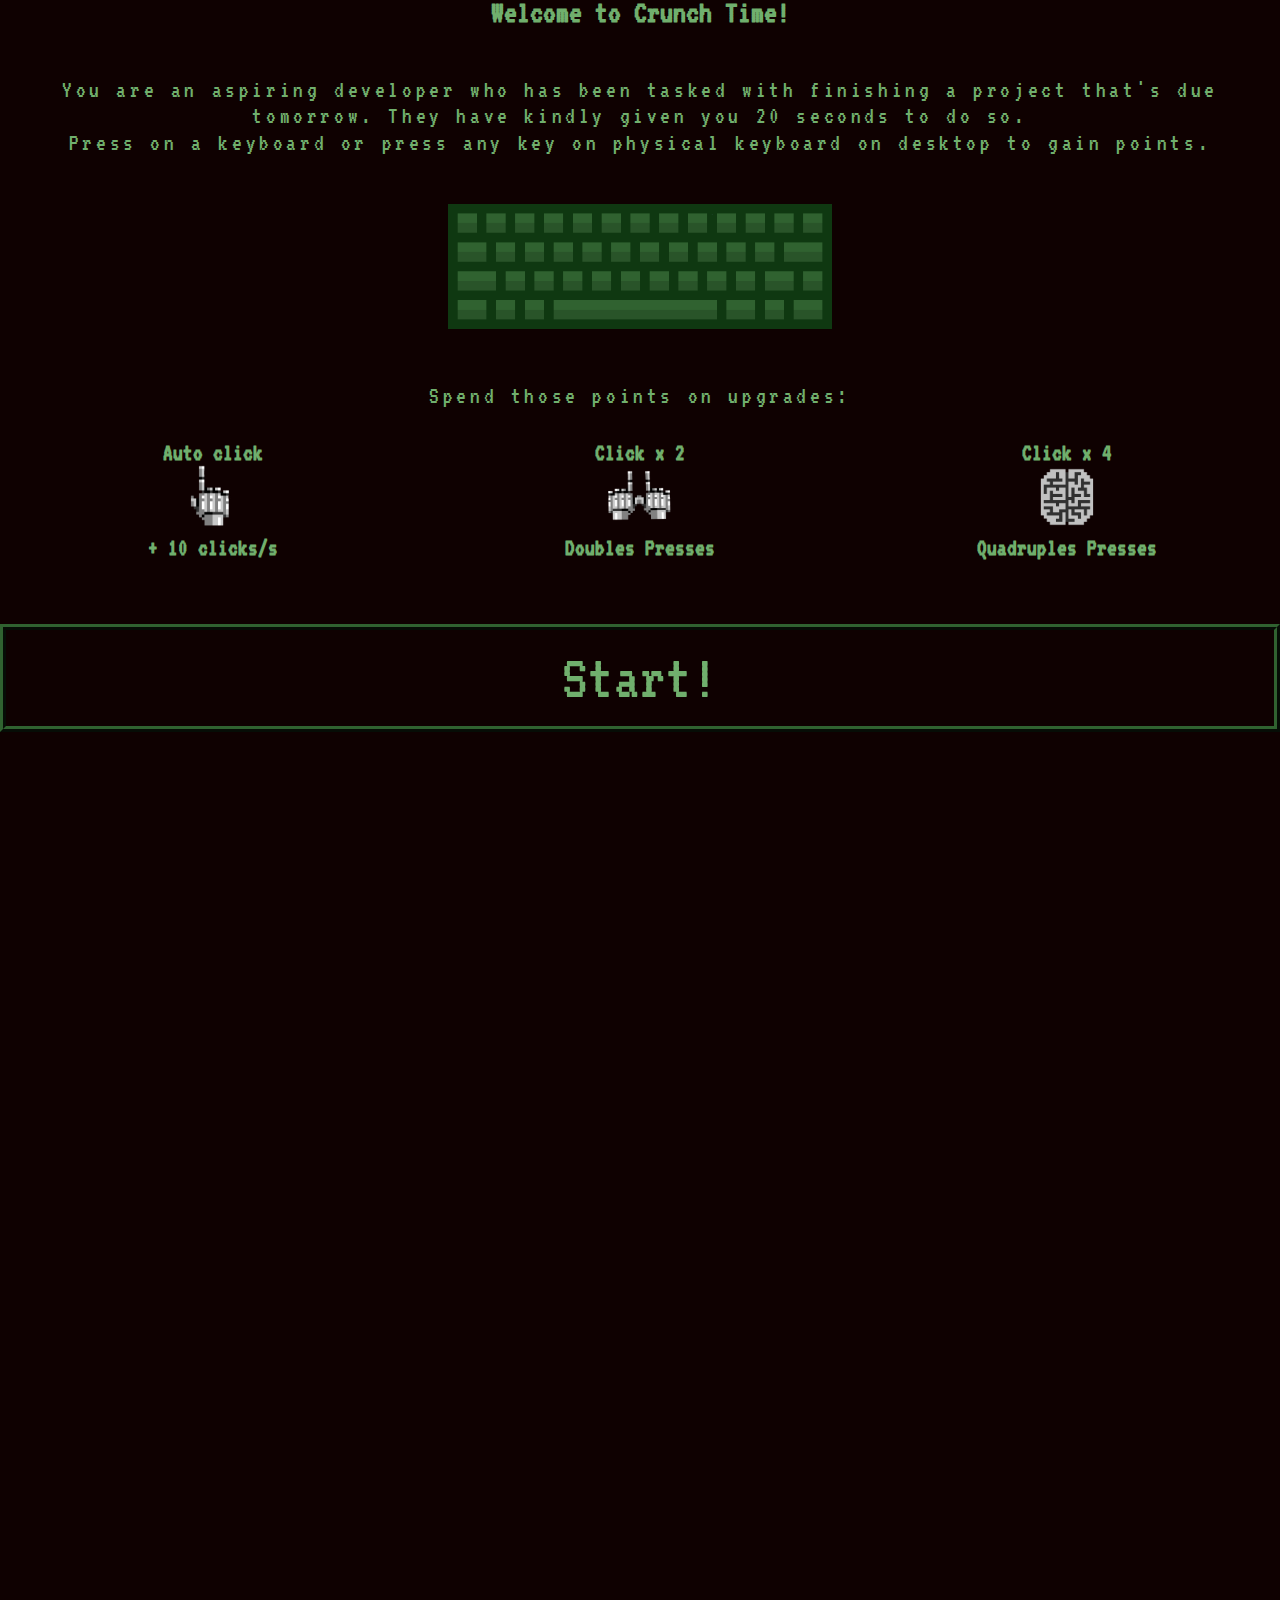
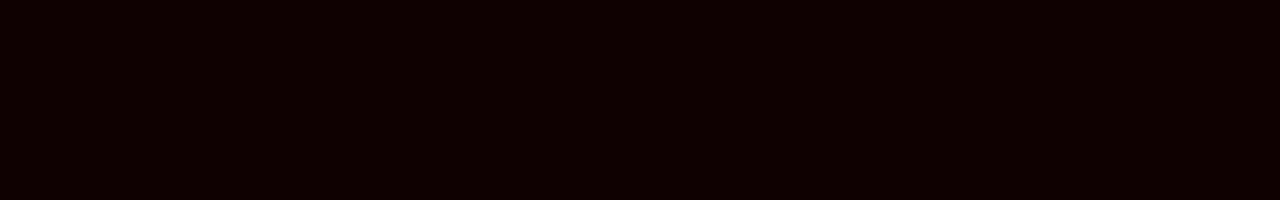
<file: index.html>
<!DOCTYPE html>
<html lang="en">

<head>
    <meta charset="UTF-8">
    <meta http-equiv="X-UA-Compatible" content="IE=edge">
    <meta name="description" content="Crunch Time! A retro programming inspired clicker game.">
    <meta name="keywords" content="game, clicker, retro, keyboard, clicking">
    <meta name="author" content="Zvonimir Brandic">
    <meta name="viewport" content="width=device-width, initial-scale=1.0">
    <title>Crunch Time!</title>
    <link rel="stylesheet" href="./assets/css/style.css">
    <link rel="icon" type="image/x-icon" href="./favicon.ico">
</head>

<body>
    <main>
        <!-- Introduction -->
        <div id="intro">
            <h1>Welcome to Crunch Time!</h1>
            <p id="intro-text">
                <br>
                <br>
                You are an aspiring developer who has been tasked with finishing a project that's due tomorrow.
                They have kindly given you 20 seconds to do so.
                <br>
                Press on a keyboard or press any key on physical keyboard on desktop to gain points.
                <br>
                <img id="keyboardintro" src="./assets/images/keyboardgreen.png" alt="Green keyboard">
                <br>
                Spend those points on upgrades:
            </p>
            <!-- Power up icons and description -->
            <div id="intro-all-icons">
                <div>
                    <h2 class="h2-intro">Auto click</h2>

                    <img class="introicon" src="./assets/images/icons/autoclickicon.png" alt="One robot hand (AutoClick)">
                    <h3 class="description">+ 10 clicks/s</h3>
                </div>
                <div>
                    <h2 class="h2-intro">Click x 2</h2>
                    <img class="introicon" src="./assets/images/icons/twohandsicon.png" alt="Two robot hands (x2 Click)">
                    <h3 class="description">Doubles Presses</h3>
                </div>
                <div>
                    <h2 class="h2-intro">Click x 4</h2>
                    <img class="introicon" src="./assets/images/icons/brainicon.png" alt="Robot brain (x4 click)">
                    <h3 class="description">Quadruples Presses</h3>
                </div>
            </div>
            <!-- Game start button -->
            <button onclick="window.location.href='./game.html';" id="start">Start!</button>
        </div>
    </main>
</body>
</html>
</file>
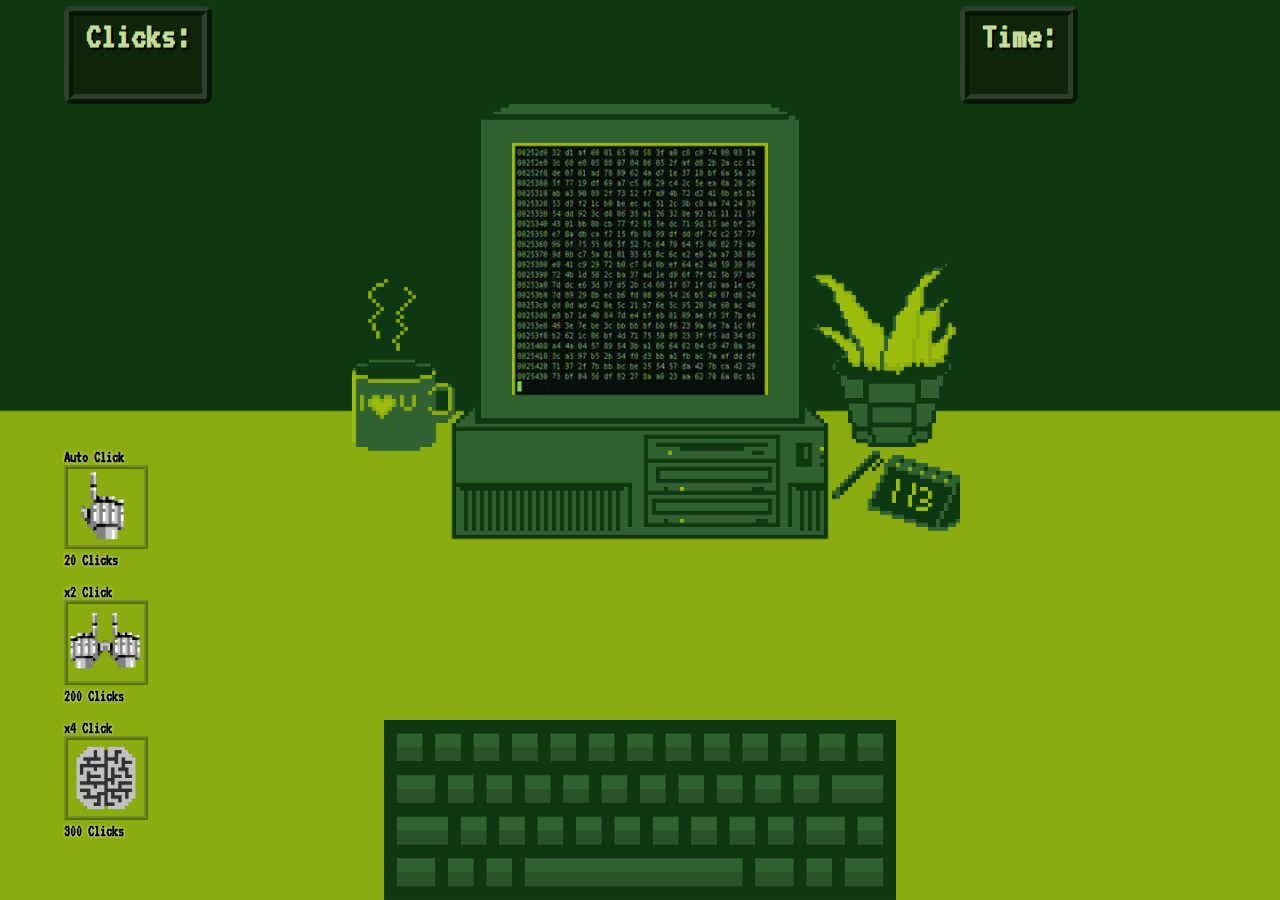
<file: game.html>
<!DOCTYPE html>
<html lang="en">

<head>
    <meta charset="UTF-8">
    <meta http-equiv="X-UA-Compatible" content="IE=edge">
    <meta name="description" content="Crunch Time! A retro programming inspired clicker game.">
    <meta name="keywords" content="game, clicker, retro, keyboard, clicking">
    <meta name="author" content="Zvonimir Brandic">
    <meta name="viewport" content="width=device-width, initial-scale=1.0">
    <title>Crunch Time!</title>
    <link rel="stylesheet" href="./assets/css/style.css">
    <link rel="icon" type="image/x-icon" href="./favicon.ico">
</head>


<!-- On key ups adds to the score and zooms in/out the keyboard -->

<body onkeyup="addClicks(); zoomOut()" onkeydown="zoom()">
    <main>
        <header class="index">
            <!-- Score and time elements -->
            <div class="header-element score">
                <h2>Clicks:
                </h2>
                <p id="scorenum">
                    <br>
                </p>

            </div>
            <div class="header-element time">
                <h2>Time:
                </h2>
                <p id="countdown">
                    <br>
                </p>
            </div>
        </header>

        <!-- Background image -->
        <div class="background">
            <img id="image" src="./assets/images/pcbackground.gif"
                alt="Background with a green retro pc sitting on a desk">
        </div>

        <!-- Keyboard element which is pressable -->
        <div id="keyboard">
            <img id="keyboardimg" onpointerdown="zoom()" onpointerup="addClicks(); zoomOut()"
                src="./assets/images/keyboardgreen.png" alt="Green keyboard (Clickable)">
        </div>
        <!-- 3 buttons which function as power-ups -->
        <div class="allbuttons" id="all">
            <div class="clickbutton index">
                <p class="buttontext">Auto Click</p>
                <img class="icon" onpointerdown="zoomButton()" onpointerup="zoomOutButton() ;autoClick()"
                    src="./assets/images/icons/autoclickicon.png" alt="One robot hand (AutoClick)">
                <p class="buttontext">20 Clicks</p>
            </div>
            <div class="clickbutton index">
                <p class="buttontext">x2 Click</p>
                <img class="icon" onpointerdown="zoomButton1()" onpointerup="doubleClick(); zoomOutButton1()"
                    src="./assets/images/icons/twohandsicon.png" alt="Two robot hands (x2 Click)">
                <p class="buttontext">200 Clicks</p>
            </div>
            <div class="clickbutton index">
                <p class="buttontext">x4 Click</p>
                <img class="icon" onpointerdown="zoomButton2()" onpointerup="x4Click() ; zoomOutButton2()"
                    src="./assets/images/icons/brainicon.png" alt="Robot brain (x4 click)">
                <p class="buttontext">300 Clicks</p>
            </div>
        </div>
        <!-- End screen which shows the score-->
        <div id="final-score"><strong>Congratulations!</strong>
            <br>
            <br>
            You've successfully published the project.
            <br>
            Your final score is:
            <br>
            <p id="final-score-text"></p>
            <p id="highscore-end"></p>
            <br>
            <!-- Retry and home buttons -->
            <button onclick="retry()" id="retry" disabled>Retry?</button>
            <button onclick="window.location.href='./index.html'" id="home">Home</button>
        </div>
        <h1 id="gameh1">Crunch Time!</h1>
    </main>
    <script src="./assets/js/script.js"></script>
</body>

</html>
</file>
<file: assets/css/style.css>
/* Site wide */

@import url('https://fonts.googleapis.com/css2?family=VT323&display=swap');

* {
    margin: 0;
    padding: 0;
    font-family: 'VT323', monospace;
}

body {
    background-color: #8aac0f;
}

/* 404 page */

#fourofour {

    position: absolute;
    background-color: black;
    top: 0;
    width: 100%;
    height: 100%;
    z-index: 999;
    background-color: rgb(15, 1, 1);
    color: #70af6d;
    font-size: 1.5rem;
    text-align: center;
}

#fourofour p {
    margin-top: 1.5rem;
    margin-bottom: 6rem;
    font-size: 4rem;
}

#fourofour-button {
    font-size: 2rem;
    padding: 1rem;

    height: fit-content;
    margin-top: 7rem;
    background-color: rgb(15, 1, 1);
    color: #70af6d;
    border: 0.4rem ridge #306230;
    width: fit-content;
}

#fourofour-button:hover {
    background-color: rgba(37, 63, 39, 0.377);
}

/* Introduction page */



#intro {
    position: absolute;
    background-color: black;
    top: 0;
    width: 100%;
    height: 200%;
    z-index: 999;
    background-color: rgb(15, 1, 1);
    line-height: 150%;
    color: #70af6d;
    font-size: medium;
    text-align: center;
}

#intro-text {
    font-size: 15px;

    letter-spacing: .15em;
    margin: 0 auto;
    white-space: normal;
    overflow: hidden;
    animation:
        typing 1.5s steps(100, start);
}

.h2-intro {
    font-size: 1em;
}

#keyboardintro {
    margin-top: 2em;
    margin-bottom: 2em;
    width: 60%
}

.introicon {
    width: 25px;
}

#intro-all-icons {
    margin-top: 2em;
    display: flex;
    justify-content: space-around;
}

.description {
    margin: 0;
    font-size: medium;

}

#intro-all-icons div {
    width: 50%;
}

#start {
    font-size: 2rem;
    padding: 1rem;
    height: fit-content;
    margin-top: 2rem;
    background-color: rgb(15, 1, 1);
    color: #70af6d;
    border: 0.4rem ridge #306230;
    width: 100%;
}

#start:hover {
    background-color: rgba(37, 63, 39, 0.377);

}

/* Game page */

.background {
    margin-top: 0px;
    width: 100vw;
    height: 70vh;
    overflow: hidden;
    position: absolute;
    object-fit: fill;
    z-index: 2;
    margin-top: -2px;
}

#image {
    width: 100%;
    object-fit: fill;
    overflow: hidden;
    transform: translate(0%, -18%);
    z-index: 2;
    margin-top: 0px;
    position: absolute;
}

#gameh1 {
    visibility: hidden;
}

#keyboard {
    width: 100%;
}

#keyboardimg {
    width: 100%;
    height: 20%;
    position: fixed;
    bottom: 0;
    z-index: 4;
}

/* Score and time elements */
header {
    background-color: #0f3811;
    margin-bottom: 0px;
    width: 100%;
    position: relative;
    z-index: 3;
}

.header-element {
    background-color: rgba(15, 1, 1, 0.308);
    padding: 0 0.3em 0 0.3em;
    border: 10px ridge rgba(28, 29, 28, 0.342);
    border-radius: 0.2em;
    width: fit-content;
    color: rgb(195, 221, 149);
    font-weight: bold;
    margin-top: 0.5%;
    display: inline-block;
    flex-direction: row;
    text-shadow: 2px 2px 2px rgb(0, 0, 0);
    justify-content: center;
    font-size: 6vw;
}

.score {
    margin-left: 5%;
    width: fit-content;
}

.header-element h2 {
    font-size: 1em;
}

.time {
    position: absolute;
    left: 20%;
    margin-left: 55%;
}

.index {
    position: relative;
    z-index: 4;
}

/* Clickable buttons */

.clickbutton {
    object-fit: contain;
    width: fit-content;
}

.allbuttons {
    position: absolute;
    bottom: 30%;
    margin-left: 10%;
    display: flex;
}

.icon {
    object-fit: contain;
    width: 60%;
    text-align: center;
    background-color: rgba(241, 224, 224, 0);
    padding: 2px;
    border: 4px ridge rgba(0, 0, 0, 0.342);
}

.buttontext {
    color: rgb(0, 0, 0);
    font-weight: bold;
    text-align: center;
    width: fit-content;
    font-size: 1em;
    text-shadow: 0px 0px 3px rgb(255, 255, 255);
    background-color: rgba(255, 255, 255, 0);

}

/* Final screen */

#final-score {
    position: absolute;
    background-color: black;
    top: 0;
    width: 100vw;
    height: 150vh;
    z-index: 99;
    background-color: rgb(15, 1, 1);
    line-height: 150%;
    color: #70af6d;
    font-size: xx-large;
    text-align: center;
    display: none;
}

#final-score-text {
    font-weight: bold;
}

#retry {
    font-size: 3rem;
    padding: 0.5em;
    width: 4em;
    height: 2em;
    background-color: rgb(15, 1, 1);
    color: #70af6d;
    border: 0.4rem ridge #306230;
}

#retry:hover {
    background-color: rgba(37, 63, 39, 0.377);
}

#home {
    font-size: 3rem;
    padding: 0.5em;
    width: 4em;
    height: 2em;
    background-color: rgb(15, 1, 1);
    color: #70af6d;
    border: 0.4rem ridge #306230;
}

#home:hover {
    background-color: rgba(37, 63, 39, 0.377);
}

/* Media querie for screen width min 600px */

@media screen and (min-width: 600px) {

    .icon {
        width: 50%;
    }

    #keyboardimg {
        width: 70%;
        margin-left: 15%;
    }

    .allbuttons {
        margin-left: 12%;
    }
}

#home {
    margin-top: 0.5em;
}



/* Media querie for screen width min 700px */
@media screen and (min-width: 700px) {

    .icon {
        width: 25%;
    }

    .allbuttons {
        margin-left: 20%;
    }

    #keyboardimg {
        width: 60%;
        margin-left: 20%;
    }

    #keyboardintro {
        width: 40%;
    }

    #intro p {
        font-size: large;
    }

}


/* Media querie for screen height max 500px */
@media screen and (max-height: 500px) {
    #keyboardimg {
        width: 40%;
        margin-left: 30%;
    }

    #fourofour {
        height: 150%;
    }

    #final-score {
        height: 200vh;
        font-size: x-large;
    }

    .icon {
        width: 40%;
    }

    .allbuttons {
        position: absolute;
        bottom: 2%;
        margin: 6px;
        display: flex;
        flex-direction: column;

    }
    .header-element {
        font-size: 4vw;
    }

    .clickbutton {
        width: 80px;
    }

    .buttontext {
        font-size: medium;
    }
    #retry {font-size: 3rem;}
    #home {font-size: 3rem;}
}

/* Media querie for screen height max 300px */

@media screen and (max-height: 300px) {
    #keyboardimg {
        width: 40%;
        margin-left: 30%;
    }

    .icon {
        width: 20%;
    }

    .allbuttons {
        position: absolute;
        bottom: 0%;
        margin: 6px;
        display: flex;
        flex-direction: column;
    }

    .clickbutton {
        width: 80px;
    }
#final-score {
    font-size: large;
}
    .buttontext {
        font-size: medium;
    }

    #retry {font-size: 2em;}
    #home {font-size: 2em;}
}

/* Media querie for screen width min 800px */
@media screen and (min-width: 800px) {


    .icon {
        width: 15%;
    }

    .allbuttons {
        position: absolute;
        bottom: 5%;
        margin-left: 5%;
        display: flex;
        flex-direction: column;
    }

    #intro p {
        font-size: larger;
    }

    .introicon {
        width: 4rem;
    }
}

/* Media querie for screen width min 800px & max height 500px*/

@media screen and (min-width: 800px) and (max-height: 500px) {

    .icon {
        width: 40%;
    }
}

/* Media querie for screen width min 1000px */
@media screen and (min-width: 1000px) {
    #keyboardimg {
        width: 40%;
        margin-left: 30%;
    }

    .icon {
        width: 20%;
    }

    #start {
        font-size: 4rem;
        margin-top: 1em;
        width: 100%;
    }

    #fourofour {
        font-size: 2.5rem;
    }

    #fourofour p {
        font-size: 7rem;
    }

    #fourofour-button {
        font-size: 5rem;
    }

    .h2-intro {
        font-size: 1.5em;
    }

    .description {
        font-size: 1.5em;
    }
}

/* Media querie for screen width min 1200px */
@media screen and (min-width: 1200px) {

    #final-score {
        font-size: 4rem;
    }

    .icon {
        width: 20%;
    }

    .clickbutton {
        margin-bottom: 1em;
    }

    .header-element {
        font-size: 3vw;
    }

    #intro p {
        font-size: x-large;
        line-height: 110%;
    }

    #keyboardintro {
        width: 30%;
    }
}

/* Media querie for screen width min 1800px */
@media screen and (min-width: 1800px) {
    #keyboardimg {
        width: 30%;
        height: 150px;
        margin-left: 35%;
    }

    #intro p {
        font-size: xx-large;
    }

    .time {
        margin-left: 55%;
    }
}

/* Media querie for screen width min 2000px */
@media screen and (min-width: 2000px) {
    #keyboardimg {
        width: 30%;
        height: 200px;
        margin-left: 35%;
    }
}

/* Keyframes for text appearance in intro */
@keyframes typing {
    from {
        width: 0
    }

    to {
        width: 100%
    }
}
</file>
